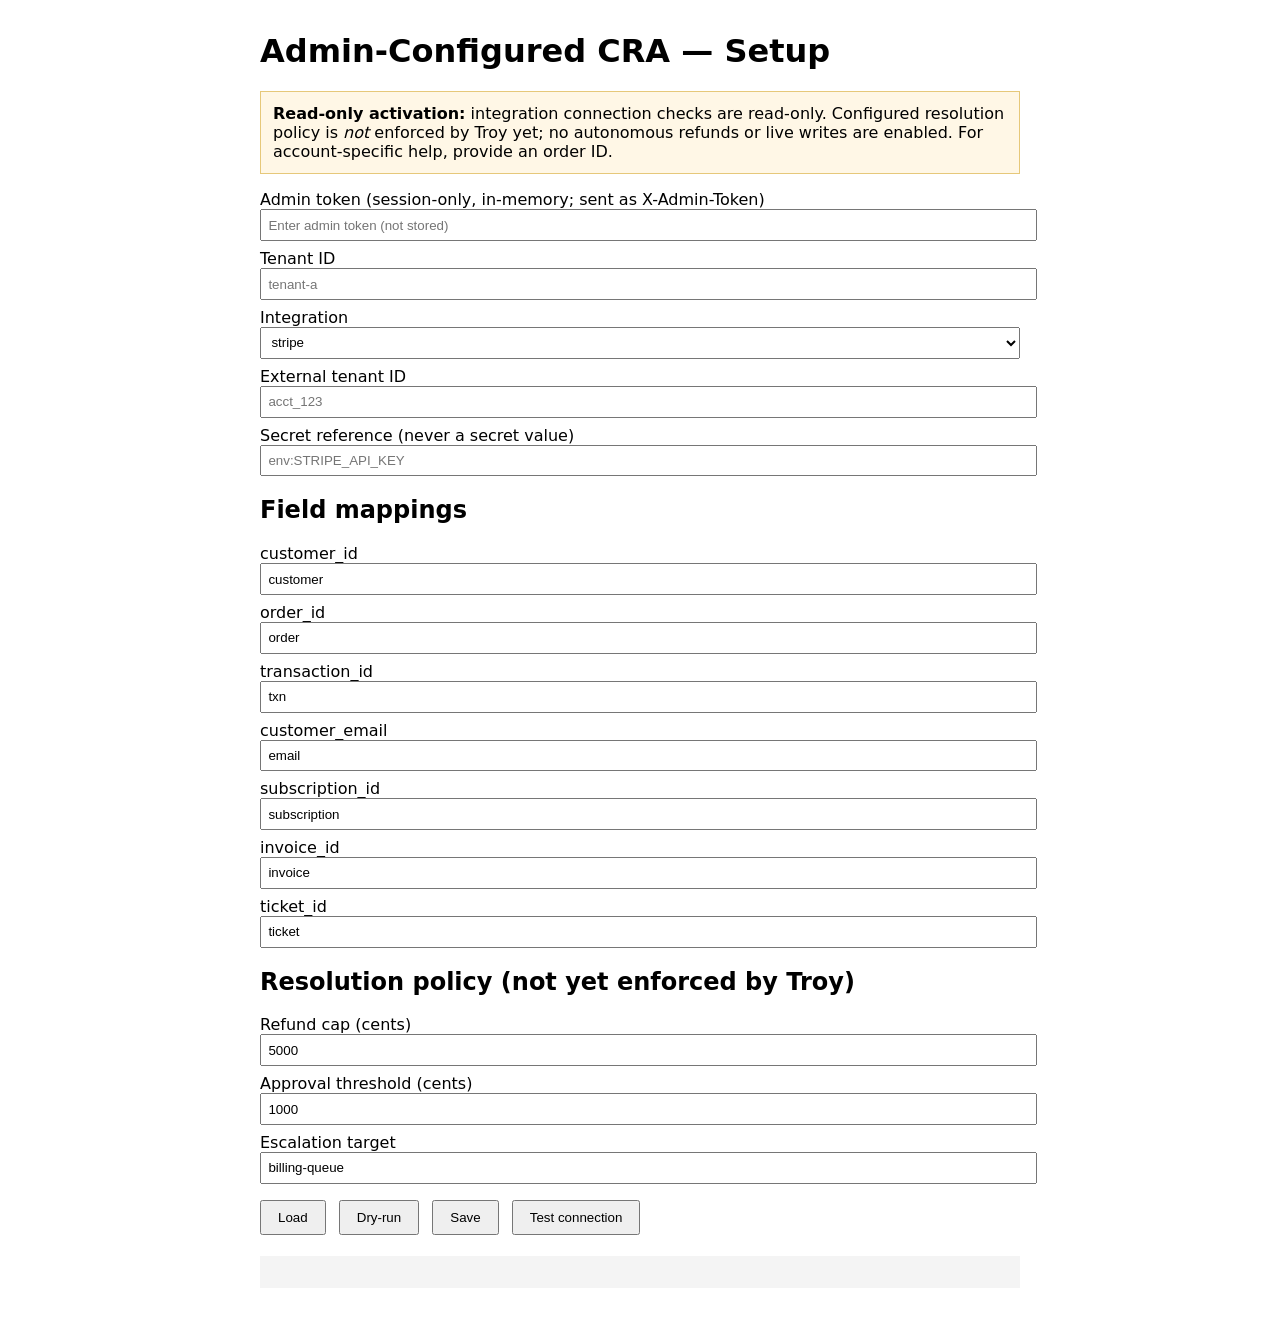
<file: admin_ui/index.html>
<!doctype html>
<html lang="en">
<head>
<meta charset="utf-8">
<title>Admin-Configured CRA — Setup</title>
<style>body{font-family:system-ui,sans-serif;max-width:760px;margin:2rem auto;padding:0 1rem}label{display:block;margin:.5rem 0}input,select{width:100%;padding:.4rem}button{margin:.5rem .5rem .5rem 0;padding:.5rem 1rem}pre{background:#f4f4f4;padding:1rem;white-space:pre-wrap}.warn{background:#fff7e6;border:1px solid #e6c87a;padding:.75rem}</style>
</head>
<body>
<h1>Admin-Configured CRA — Setup</h1>
<p class="warn"><strong>Read-only activation:</strong> integration connection checks are read-only. Configured resolution policy is <em>not</em> enforced by Troy yet; no autonomous refunds or live writes are enabled. For account-specific help, provide an order ID.</p>

<label>Admin token (session-only, in-memory; sent as X-Admin-Token)
<input id="adminToken" type="password" autocomplete="off" placeholder="Enter admin token (not stored)">
</label>
<label>Tenant ID <input id="tenant_id" placeholder="tenant-a"></label>
<label>Integration
<select id="integration_name">
<option value="stripe">stripe</option>
<option value="salesforce">salesforce</option>
<option value="zendesk">zendesk</option>
<option value="hubspot">hubspot</option>
<option value="generic">generic</option>
</select>
</label>
<label>External tenant ID <input id="external_tenant_id" placeholder="acct_123"></label>
<label>Secret reference (never a secret value) <input id="secret_ref" placeholder="env:STRIPE_API_KEY"></label>

<h2>Field mappings</h2>
<label>customer_id <input id="map_customer_id" value="customer"></label>
<label>order_id <input id="map_order_id" value="order"></label>
<label>transaction_id <input id="map_transaction_id" value="txn"></label>
<label>customer_email <input id="map_customer_email" value="email"></label>
<label>subscription_id <input id="map_subscription_id" value="subscription"></label>
<label>invoice_id <input id="map_invoice_id" value="invoice"></label>
<label>ticket_id <input id="map_ticket_id" value="ticket"></label>

<h2>Resolution policy (not yet enforced by Troy)</h2>
<label>Refund cap (cents) <input id="refund_cap_cents" type="number" value="5000"></label>
<label>Approval threshold (cents) <input id="approval_threshold_cents" type="number" value="1000"></label>
<label>Escalation target <input id="escalation_target" value="billing-queue"></label>

<button id="btnLoad">Load</button>
<button id="btnDryRun">Dry-run</button>
<button id="btnSave">Save</button>
<button id="btnTest">Test connection</button>
<pre id="out"></pre>

<script>
let adminToken = ""; // in-memory only; never persisted to storage
const $ = id => document.getElementById(id);
$("adminToken").addEventListener("input", e => { adminToken = e.target.value; });
function config() {
  return {
    tenant_id: $("tenant_id").value.trim(),
    integration: {name: $("integration_name").value, external_tenant_id: $("external_tenant_id").value.trim(), secret_ref: $("secret_ref").value.trim()},
    field_mappings: {customer_id: $("map_customer_id").value.trim(), order_id: $("map_order_id").value.trim(), transaction_id: $("map_transaction_id").value.trim(), customer_email: $("map_customer_email").value.trim(), subscription_id: $("map_subscription_id").value.trim(), invoice_id: $("map_invoice_id").value.trim(), ticket_id: $("map_ticket_id").value.trim()},
    resolution_policy: {refund_cap_cents: Number($("refund_cap_cents").value), approval_threshold_cents: Number($("approval_threshold_cents").value), escalation_target: $("escalation_target").value.trim(), allow_auto_refund: false}
  };
}
async function call(method, path, body) {
  const r = await fetch(path, {method, headers: {"Content-Type": "application/json", "X-Admin-Token": adminToken}, body: body ? JSON.stringify(body) : undefined});
  const text = await r.text();
  $("out").textContent = r.status + " " + text;
}
$("btnLoad").addEventListener("click", () => call("GET", "/api/admin/configs/" + encodeURIComponent($("tenant_id").value.trim())));
$("btnDryRun").addEventListener("click", () => call("POST", "/api/admin/configs/" + encodeURIComponent($("tenant_id").value.trim()) + "/dry-run", config()));
$("btnSave").addEventListener("click", () => call("PUT", "/api/admin/configs/" + encodeURIComponent($("tenant_id").value.trim()), config()));
$("btnTest").addEventListener("click", () => call("POST", "/api/admin/configs/" + encodeURIComponent($("tenant_id").value.trim()) + "/connection-test", config()));
</script>
</body>
</html>
</file>
